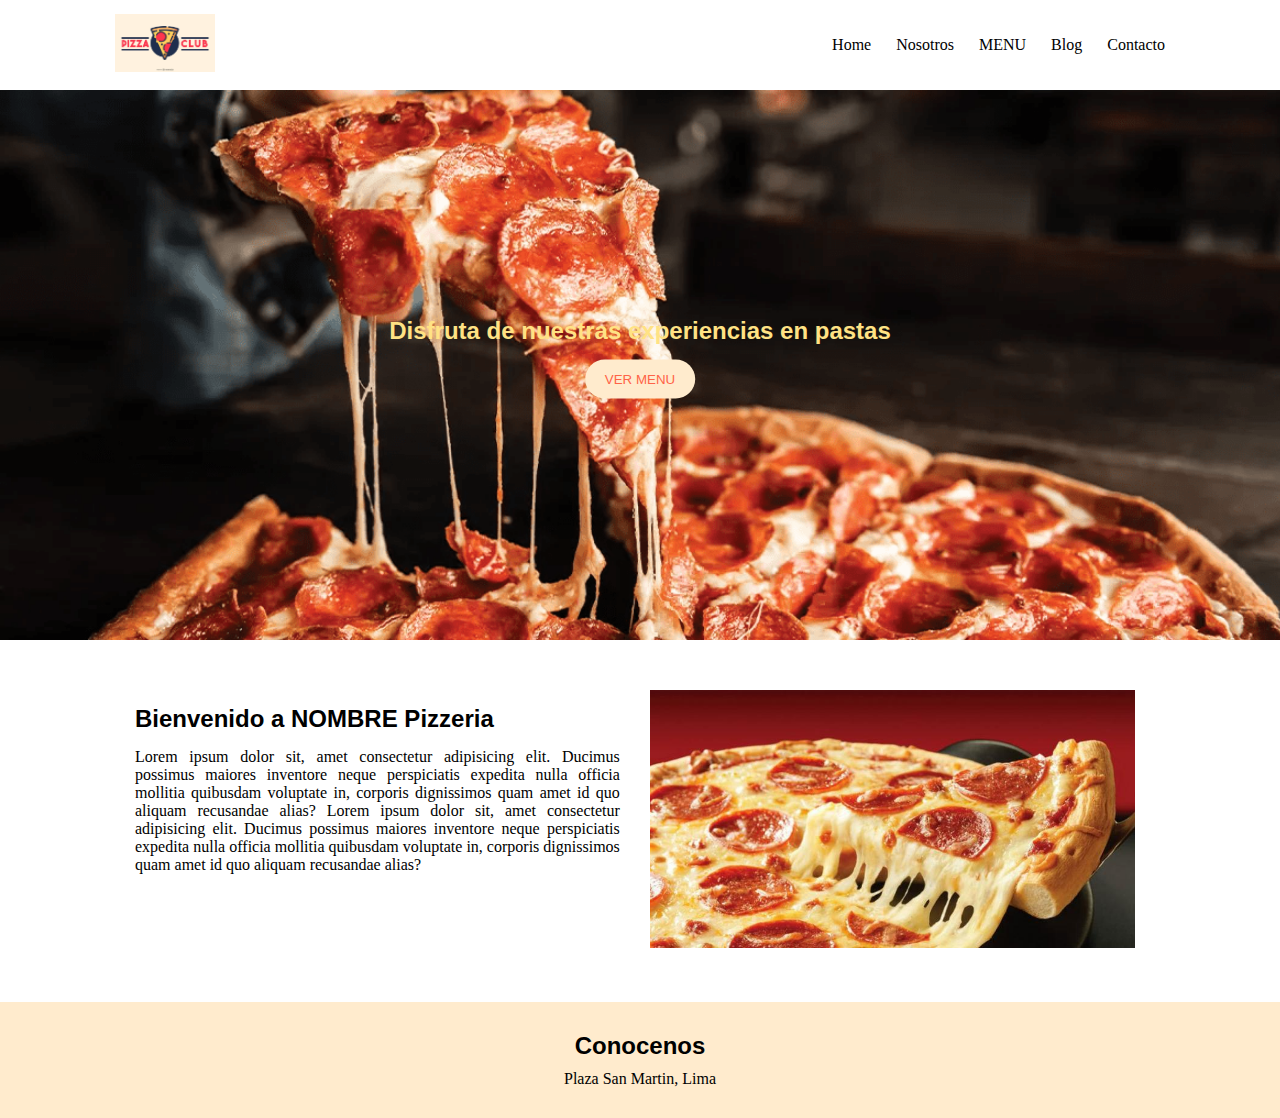
<file: index.html>
<!DOCTYPE html>
<html lang="en">
<head>
    <meta charset="UTF-8">
    <meta http-equiv="X-UA-Compatible" content="IE=edge">
    <meta name="viewport" content="width=device-width, initial-scale=1.0">
    <link rel="stylesheet" href="styles/style.css">
    <title>Pizzeria</title>
</head>
<body>
    <header>
        <nav class="header_nav flex-row container">
            <picture class="header_img">
                <a href="index.html">
                    <img src="public/img/pizza-logo.jpg" alt="">
                </a>
            </picture> 
            <ul class="header_ul flex-row">
                <li class=""><a href="index.html">Home</a></li>
                <li class=""><a href="views/nosotros.html">Nosotros</a></li>
                <li class=""><a href="views/menu.html">MENU</a></li>
                <li class=""><a href="views/blog.html">Blog</a></li>
                <li class=""><a href="views/contacto.html">Contacto</a></li>
            </ul>
        </nav>
    </header>
    <section class="section1">
        <div class="section1_contenedor">
            <h2>Disfruta de nuestras experiencias en pastas</h2>
            <a href="views/menu.html"><button>VER MENU</button></a>
        </div>
    </section>
    <section class="section2">
        <div class="flex-row section2_cont container">
            <div class="">
                <h2 class="section2_text">Bienvenido a NOMBRE Pizzeria</h2>
                <p class="section2_text">Lorem ipsum dolor sit, amet consectetur 
                adipisicing elit. Ducimus possimus maiores 
                inventore neque perspiciatis expedita nulla 
                officia mollitia quibusdam voluptate in, corporis 
                dignissimos quam amet id quo aliquam recusandae alias?
                Lorem ipsum dolor sit, amet consectetur 
                adipisicing elit. Ducimus possimus maiores 
                inventore neque perspiciatis expedita nulla 
                officia mollitia quibusdam voluptate in, corporis 
                dignissimos quam amet id quo aliquam recusandae alias?</p>
            </div>
            <div class="">
                <img src="public/img/pqs-ideas-negocios-pizza.jpg" alt="Pizza Home">
            </div>
        </div>
    </section>
    <footer>
        <div class="container">
            <h2 class="footer_contenido">Conocenos</h2>
            <p class="footer_contenido">Plaza San Martin, Lima</p>
        </div>
    </footer>
</body>
</html>
</file>
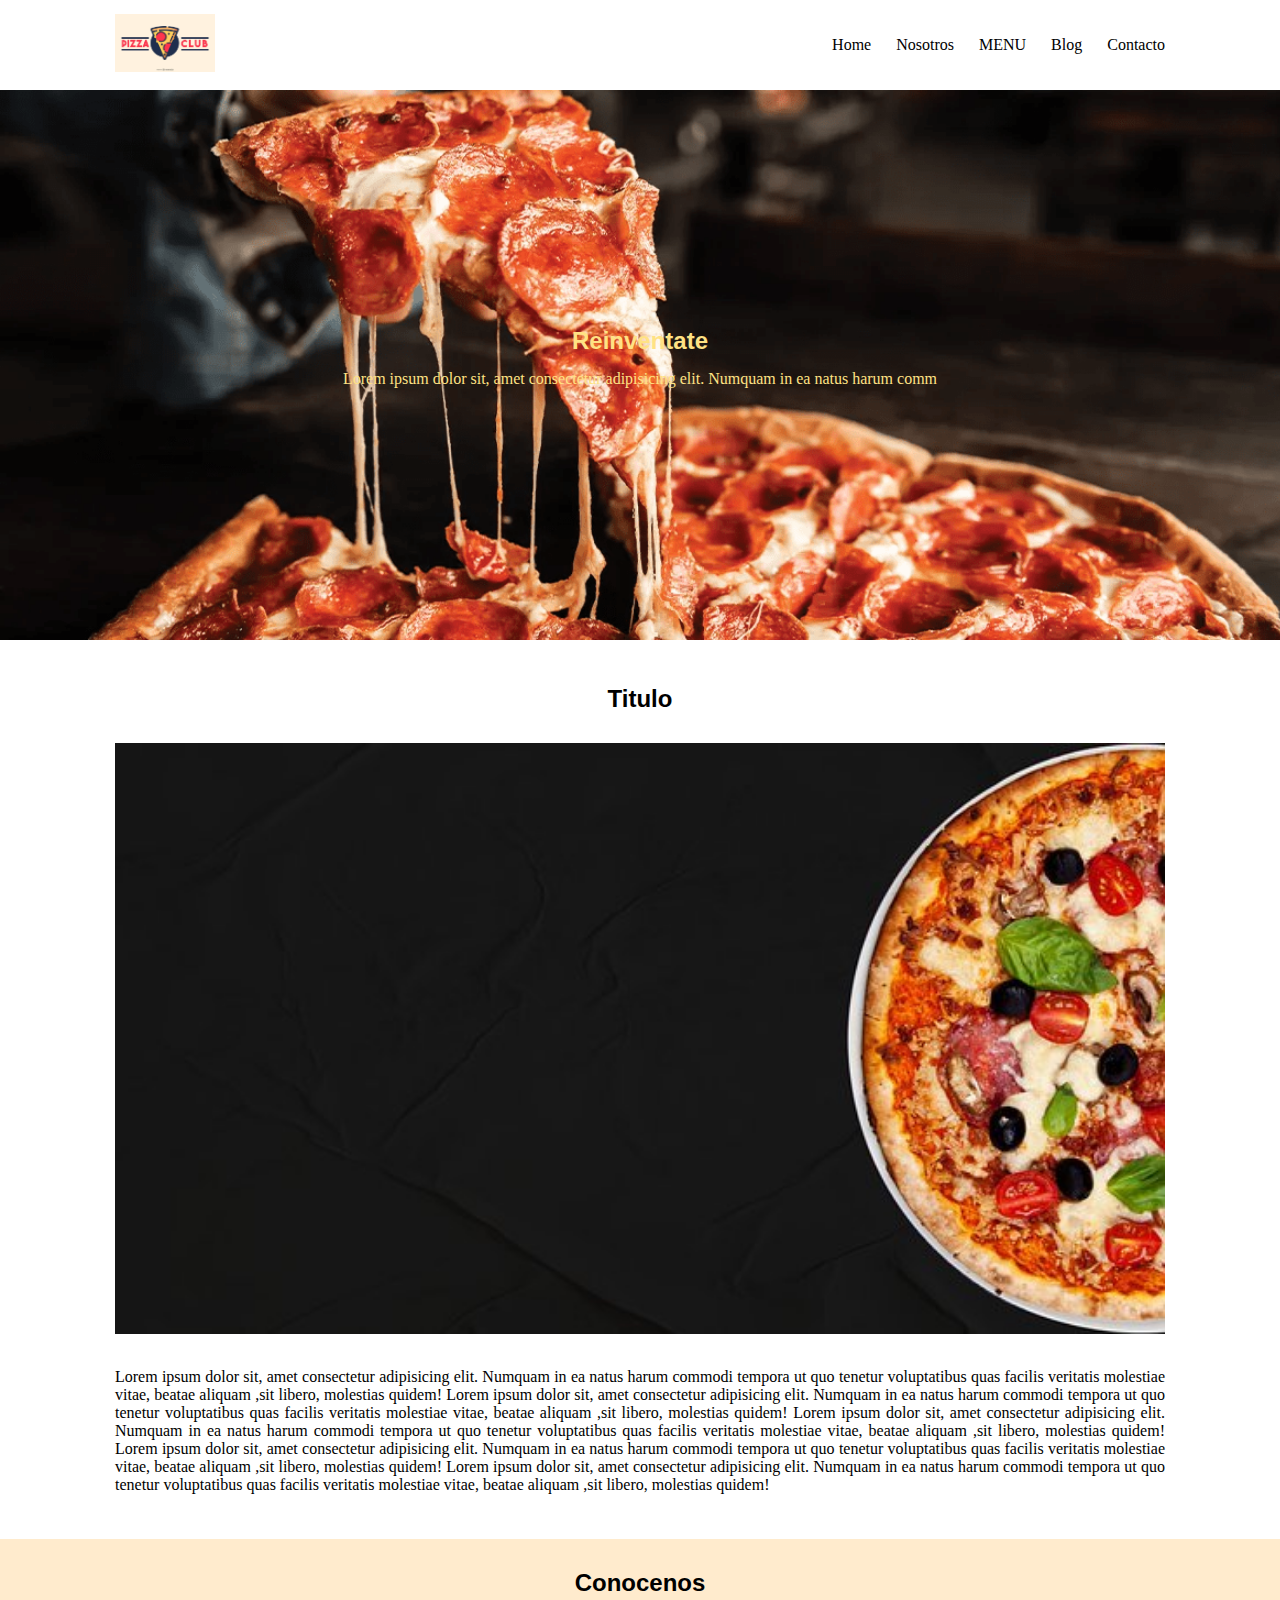
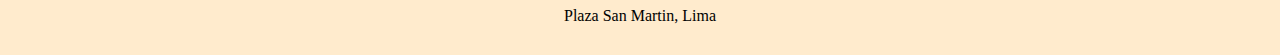
<file: views/blog.html>
<!DOCTYPE html>
<html lang="en">
<head>
    <meta charset="UTF-8">
    <meta http-equiv="X-UA-Compatible" content="IE=edge">
    <meta name="viewport" content="width=device-width, initial-scale=1.0">
    <link rel="stylesheet" href="../styles/style.css">
    <title>Pizeria Blog</title>
</head>
<body>
    <header>
        <nav class="header_nav flex-row container">
            <picture class="header_img">
                <a href="../index.html">
                    <img src="../public/img/pizza-logo.jpg" alt="">
                </a>
            </picture> 
            <ul class="header_ul flex-row">
                <li class=""><a href="../index.html">Home</a></li>
                <li class=""><a href="nosotros.html">Nosotros</a></li>
                <li class=""><a href="menu.html">MENU</a></li>
                <li class=""><a href="blog.html">Blog</a></li>
                <li class=""><a href="contacto.html">Contacto</a></li>
            </ul>
        </nav>
    </header>
    <section class="section8">
        <div class="section8_contenedor">
            <h2>Reinventate</h2>
            <p>Lorem ipsum dolor sit, amet consectetur adipisicing elit. 
            Numquam in ea natus harum comm</p>
        </div>
    </section>
    <section class="section9">
        <div class="container">
            <h2 class="section9_text">Titulo</h2>
            <img class="section9_text" src="../public/img/pizza-4.jpg" alt="Nosotros pizzeria">
            <p class="section9_text">Lorem ipsum dolor sit, amet consectetur adipisicing elit. 
                Numquam in ea natus harum commodi tempora ut quo tenetur
                voluptatibus
                quas facilis veritatis molestiae vitae, beatae aliquam
                ,sit libero, molestias quidem!
                Lorem ipsum dolor sit, amet consectetur adipisicing elit. 
                Numquam in ea natus harum commodi tempora ut quo tenetur
                voluptatibus
                quas facilis veritatis molestiae vitae, beatae aliquam
                ,sit libero, molestias quidem!
                Lorem ipsum dolor sit, amet consectetur adipisicing elit. 
                Numquam in ea natus harum commodi tempora ut quo tenetur
                voluptatibus
                quas facilis veritatis molestiae vitae, beatae aliquam
                ,sit libero, molestias quidem!
                Lorem ipsum dolor sit, amet consectetur adipisicing elit. 
                Numquam in ea natus harum commodi tempora ut quo tenetur
                voluptatibus
                quas facilis veritatis molestiae vitae, beatae aliquam
                ,sit libero, molestias quidem!
                Lorem ipsum dolor sit, amet consectetur adipisicing elit. 
                Numquam in ea natus harum commodi tempora ut quo tenetur
                voluptatibus
                quas facilis veritatis molestiae vitae, beatae aliquam
                ,sit libero, molestias quidem!</p>
        </div>
    </section>
    <footer>
        <div class="container">
            <h2 class="footer_contenido">Conocenos</h2>
            <p class="footer_contenido">Plaza San Martin, Lima</p>
        </div>
    </footer>
</body>
</html>
</file>
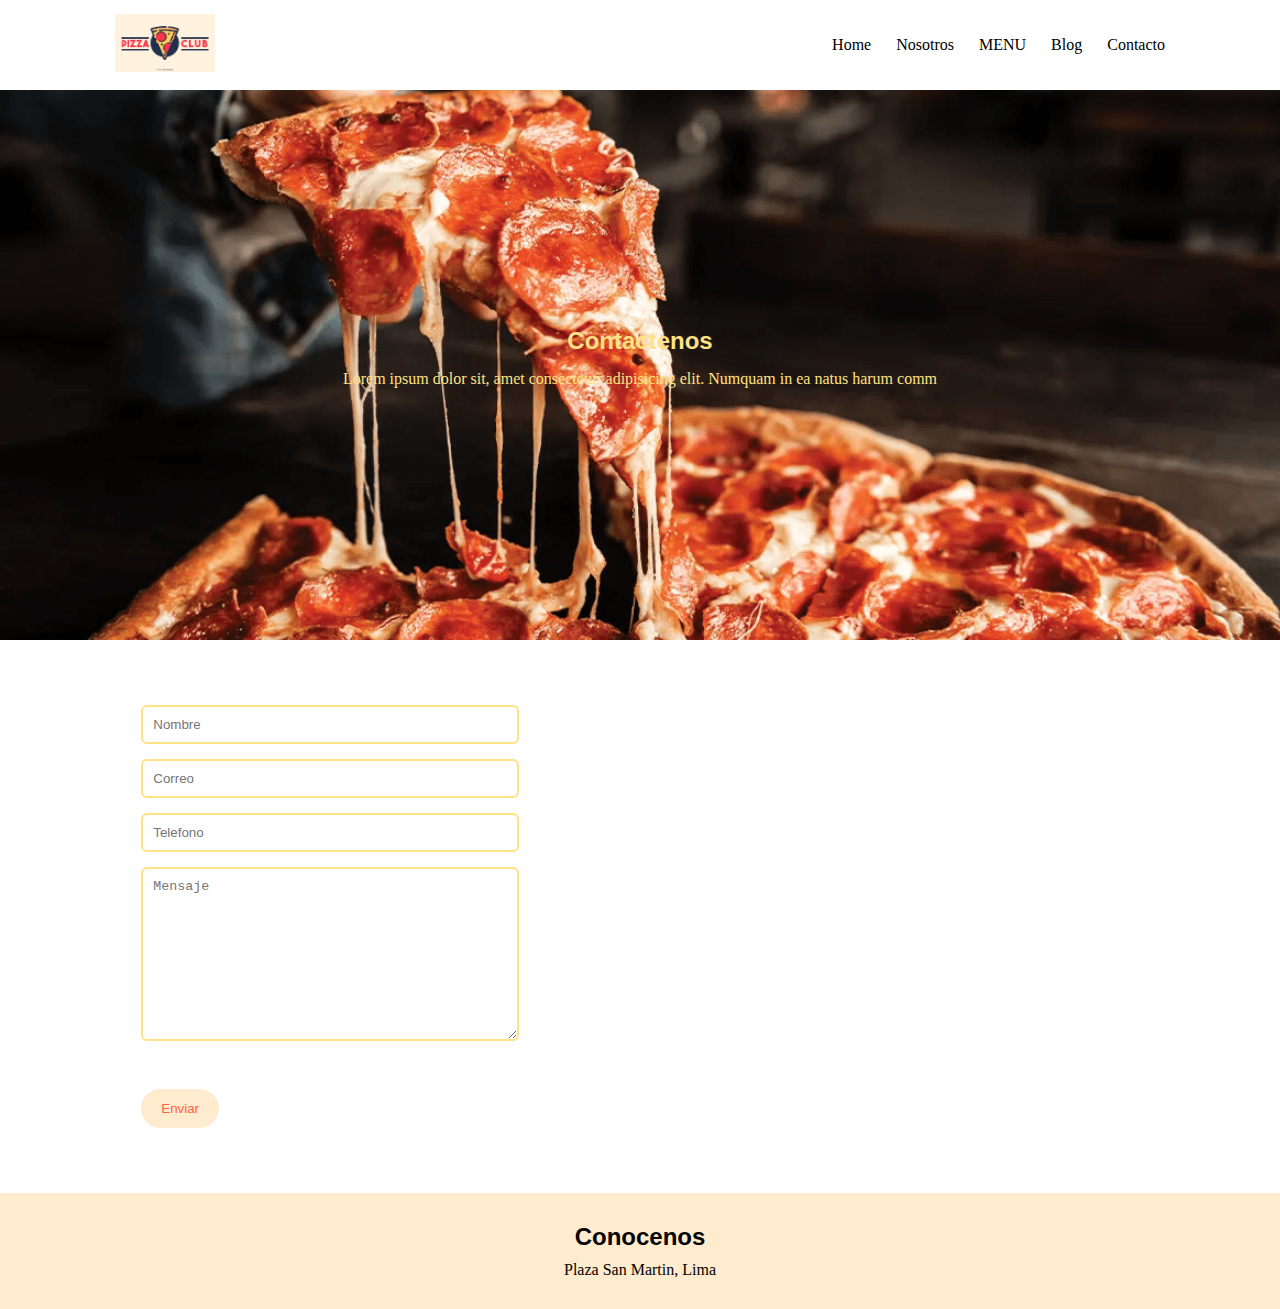
<file: views/contacto.html>
<!DOCTYPE html>
<html lang="en">
<head>
    <meta charset="UTF-8">
    <meta http-equiv="X-UA-Compatible" content="IE=edge">
    <meta name="viewport" content="width=device-width, initial-scale=1.0">
    <link rel="stylesheet" href="../styles/style.css">
    <title>Pizeria Contacto</title>
</head>
<body>
    <header>
        <nav class="header_nav flex-row container">
            <picture class="header_img">
                <a href="../index.html">
                    <img src="../public/img/pizza-logo.jpg" alt="">
                </a>
            </picture> 
            <ul class="header_ul flex-row">
                <li class=""><a href="../index.html">Home</a></li>
                <li class=""><a href="nosotros.html">Nosotros</a></li>
                <li class=""><a href="menu.html">MENU</a></li>
                <li class=""><a href="blog.html">Blog</a></li>
                <li class=""><a href="contacto.html">Contacto</a></li>
            </ul>
        </nav>
    </header>
    <section class="section10">
        <div class="section10_contenedor">
            <h2>Contactenos</h2>
            <p>Lorem ipsum dolor sit, amet consectetur adipisicing elit. 
            Numquam in ea natus harum comm</p>
        </div>
    </section>
    <section class="section11">
        <div class="container flex-row section11_sub">
            <form action="" method="post" class="section11_subcontenedor">
                <input type="text" name="name" id="" placeholder="Nombre">
                <input type="email" name="email" id="" placeholder="Correo">
                <input type="number" name="number" id="" placeholder="Telefono">
                <textarea name="mensaje" id="" cols="30" rows="10" placeholder="Mensaje"></textarea>
                <br>
                <button type="submit">Enviar</button>
            </form>
            <iframe class="section11_subcontenedor" src="https://www.google.com/maps/embed?pb=!1m18!1m12!1m3!1d3281.0762349455613!2d-77.03630659925025!3d-12.051831451275204!2m3!1f0!2f0!3f0!3m2!1i1024!2i768!4f13.1!3m3!1m2!1s0x9105c9d7b6a104f1%3A0xf90de36df50e9438!2sPlaza%20San%20Martin!5e0!3m2!1ses!2spe!4v1645847444370!5m2!1ses!2spe" width="600" height="450" style="border:0;" allowfullscreen="" loading="lazy"></iframe>
        </div>
    </section>
    <footer>
        <div class="container">
            <h2 class="footer_contenido">Conocenos</h2>
            <p class="footer_contenido">Plaza San Martin, Lima</p>
        </div>
    </footer>
</body>
</html>
</file>
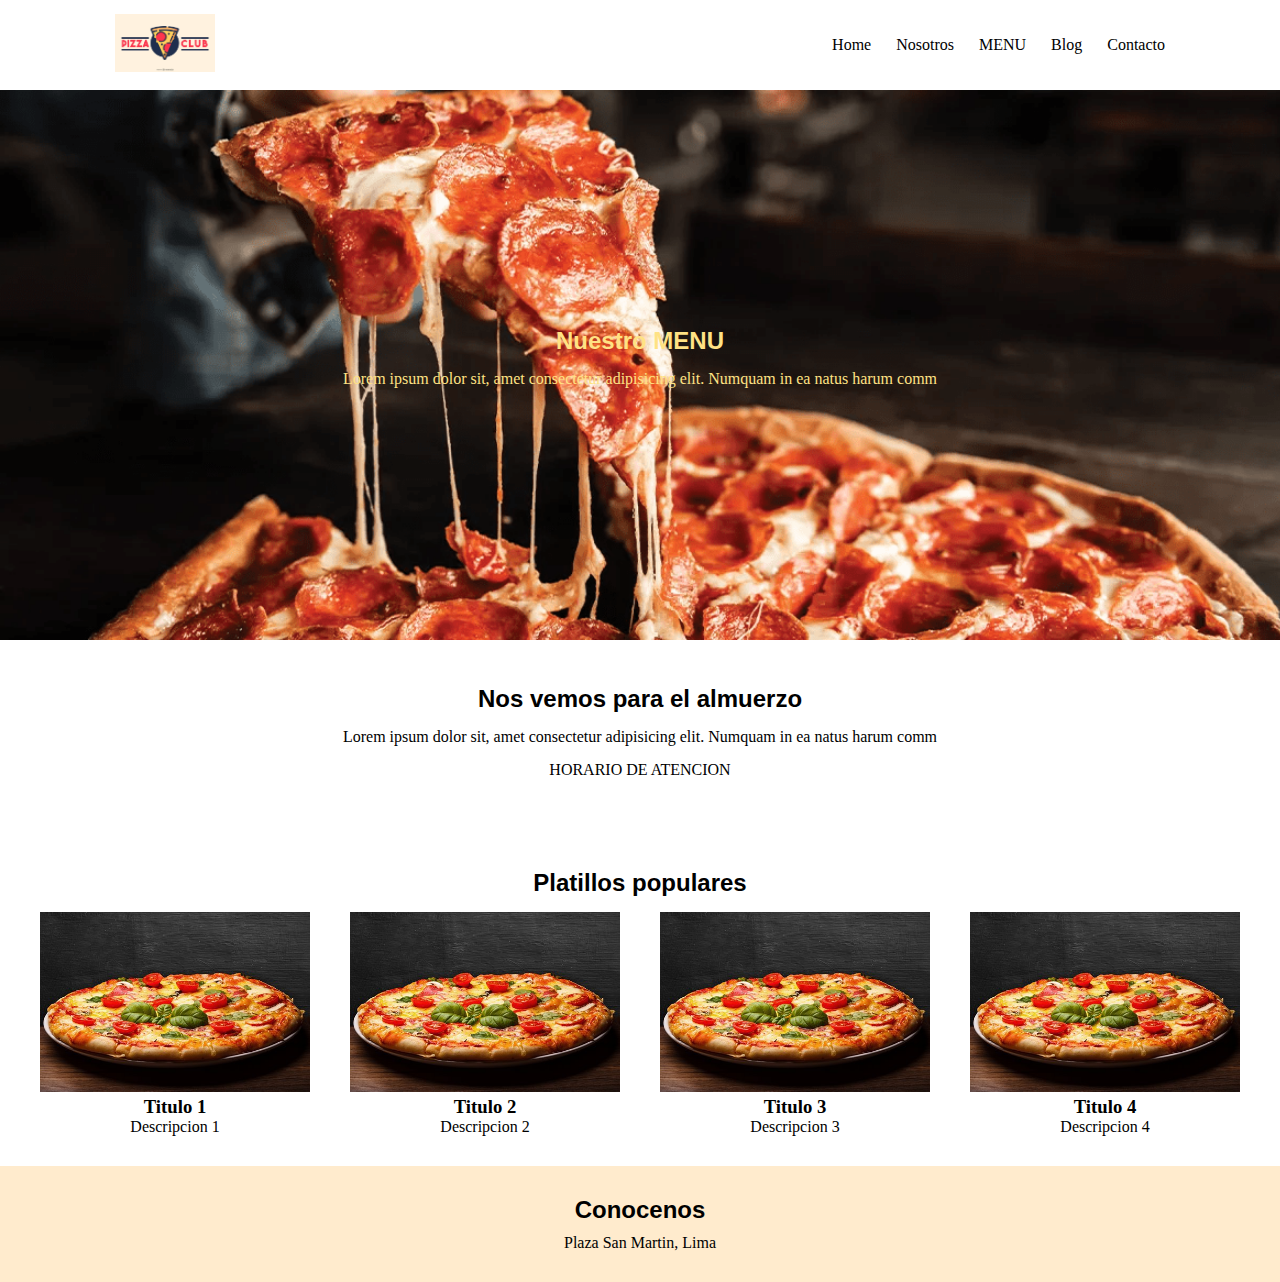
<file: views/menu.html>
<!DOCTYPE html>
<html lang="en">
<head>
    <meta charset="UTF-8">
    <meta http-equiv="X-UA-Compatible" content="IE=edge">
    <meta name="viewport" content="width=device-width, initial-scale=1.0">
    <link rel="stylesheet" href="../styles/style.css">
    <title>Pizeria MENU</title>
</head>
<body>
    <header>
        <nav class="header_nav flex-row container">
            <picture class="header_img">
                <a href="../index.html">
                    <img src="../public/img/pizza-logo.jpg" alt="">
                </a>
            </picture> 
            <ul class="header_ul flex-row">
                <li class=""><a href="../index.html">Home</a></li>
                <li class=""><a href="nosotros.html">Nosotros</a></li>
                <li class=""><a href="menu.html">MENU</a></li>
                <li class=""><a href="blog.html">Blog</a></li>
                <li class=""><a href="contacto.html">Contacto</a></li>
            </ul>
        </nav>
    </header>
    <section class="section5">
        <div class="section5_contenedor">
            <h2>Nuestro MENU</h2>
            <p>Lorem ipsum dolor sit, amet consectetur adipisicing elit. 
            Numquam in ea natus harum comm</p>
        </div>
    </section>
    <section class="section6">
        <h2 class="section6_text">Nos vemos para el almuerzo</h2>
        <p class="section6_text">Lorem ipsum dolor sit, amet consectetur adipisicing elit. 
        Numquam in ea natus harum comm</p>
        <p class="section6_text">HORARIO DE ATENCION</p>
    </section>
    <section class="section7">
        <h2 class="section7_text">Platillos populares</h2>
        <div class="flex-row section7_menu ">
            <div class="section7_submenu">
                <img src="../public/img/pizza-3.jpg" alt="">
                <h3>Titulo 1</h3>
                <p>Descripcion 1</p>
            </div>
            <div class="section7_submenu">
                <img src="../public/img/pizza-3.jpg" alt="">
                <h3>Titulo 2</h3>
                <p>Descripcion 2</p>
            </div>
            <div class="section7_submenu">
                <img src="../public/img/pizza-3.jpg" alt="">
                <h3>Titulo 3</h3>
                <p>Descripcion 3</p>
            </div>
            <div class="section7_submenu">
                <img src="../public/img/pizza-3.jpg" alt="">
                <h3>Titulo 4</h3>
                <p>Descripcion 4</p>
            </div>
        </div>
    </section>
    <footer>
        <div class="container">
            <h2 class="footer_contenido">Conocenos</h2>
            <p class="footer_contenido">Plaza San Martin, Lima</p>
        </div>
    </footer>
</body>
</html>
</file>
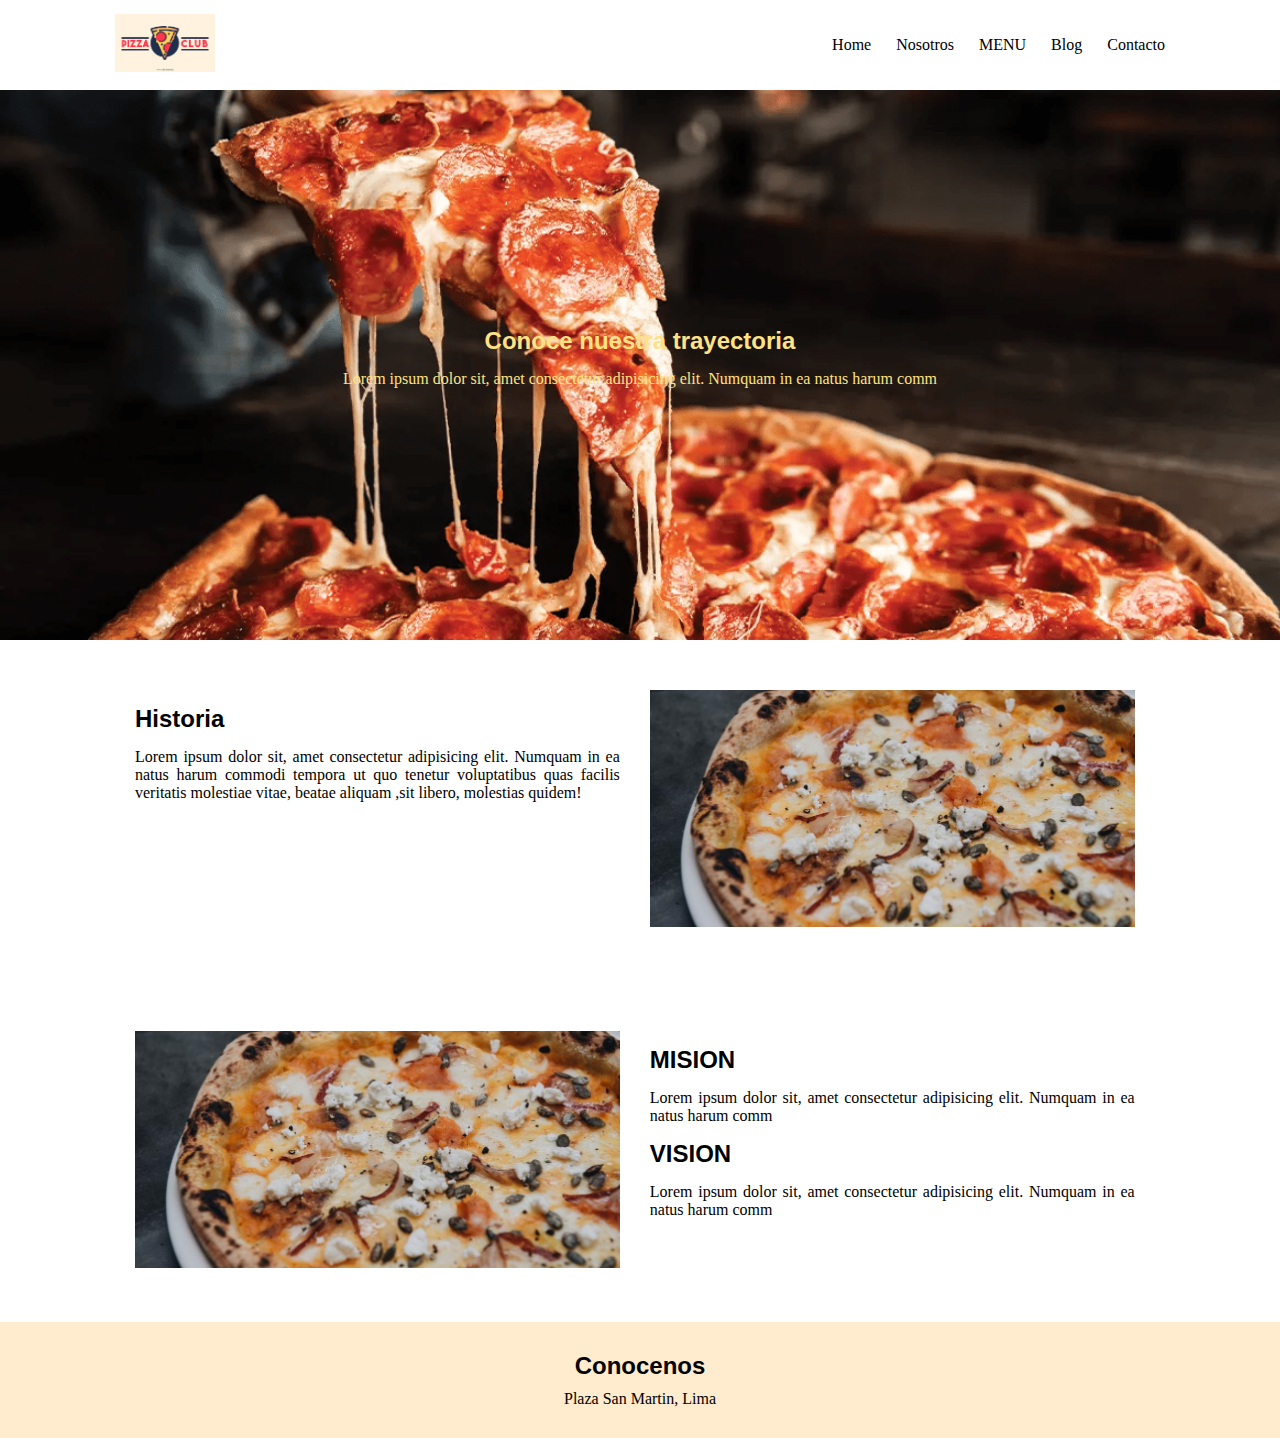
<file: views/nosotros.html>
<!DOCTYPE html>
<html lang="en">
<head>
    <meta charset="UTF-8">
    <meta http-equiv="X-UA-Compatible" content="IE=edge">
    <meta name="viewport" content="width=device-width, initial-scale=1.0">
    <link rel="stylesheet" href="../styles/style.css">
    <title>Pizeria Nosotros</title>
</head>
<body>
    <header>
        <nav class="header_nav flex-row container">
            <picture class="header_img">
                <a href="../index.html">
                    <img src="../public/img/pizza-logo.jpg" alt="">
                </a>
            </picture> 
            <ul class="header_ul flex-row">
                <li class=""><a href="../index.html">Home</a></li>
                <li class=""><a href="nosotros.html">Nosotros</a></li>
                <li class=""><a href="menu.html">MENU</a></li>
                <li class=""><a href="blog.html">Blog</a></li>
                <li class=""><a href="contacto.html">Contacto</a></li>
            </ul>
        </nav>
    </header>
    <section class="section3">
        <div class="section3_contenedor">
            <h2>Conoce nuestra trayectoria</h2>
            <p>Lorem ipsum dolor sit, amet consectetur adipisicing elit. 
            Numquam in ea natus harum comm</p>
        </div>
    </section>
    <section class="section4_1">
        <div class="flex-row container section4_1_cont">
            <div class="section4_1_subcontenedor">
                <h2 class="section4_1_text">Historia</h2>
                <p class="section4_1_text">Lorem ipsum dolor sit, amet consectetur adipisicing elit. 
                    Numquam in ea natus harum commodi tempora ut quo tenetur
                    voluptatibus
                    quas facilis veritatis molestiae vitae, beatae aliquam
                    ,sit libero, molestias quidem!</p>
            </div>
            <div class="section4_1_subcontenedor">
                <img src="../public/img/img-pizzeria-2.jpeg" alt="Nosotros pizzeria">
            </div>
        </div>
    </section>
    <section class="section4_2">
        <div class="flex-row container section4_2_cont">
            <div class="section4_2_subcontenedor">
                <img src="../public/img/img-pizzeria-2.jpeg" alt="Nosotros pizzeria">
            </div>
            <div class="section4_2_subcontenedor">
                <h2 class="section4_2_text">MISION</h2>
                <p  class="section4_2_text" >Lorem ipsum dolor sit, amet consectetur adipisicing elit. Numquam in ea natus harum comm</p>
                <h2 class="section4_2_text">VISION</h2>
                <p  class="section4_2_text" >Lorem ipsum dolor sit, amet consectetur adipisicing elit. Numquam in ea natus harum comm</p>
            </div>
        </div>
    </section>
    <footer>
        <div class="container">
            <h2 class="footer_contenido">Conocenos</h2>
            <p class="footer_contenido">Plaza San Martin, Lima</p>
        </div>
    </footer>
</body>
</html>
</file>
<file: styles/style.css>
*{
    margin: 0;
    padding: 0;
    box-sizing: border-box;
}
@import url('https://fonts.googleapis.com/css2?family=Comfortaa:wght@300&family=Montserrat&display=swap');
p,ul{
    font-family: 'Comfortaa', cursive;
}

h1,h2{
    font-family: 'Montserrat', sans-serif;
}

.flex-row{
    display: flex;
}
.flex-colum{
    display: flex;
    flex-direction: column;
}
.container{
    max-width: 1050px;
    margin: 0 auto;
}
body{
    display: grid;
    grid-template-rows: auto 1fr auto;
    min-height: 100vh;
}

a{
    text-decoration: none;
    color: black;
    display: inline-block;
}
ul{
    list-style: none;
}
img{
    width: 100%;
}
input, textarea{
    display: block;
    margin: 15px 0px;
    width: 80%;
    padding: 10px;
    border-radius: 6px;
    border: 2px solid #ffe284;
}


.header_nav{
    justify-content: space-between;
    align-items: center;
    height: 10vh;
    flex-wrap: wrap;
}
.header_img{
    width: 100px;
}
.header_ul{
    gap: 25px;
}
header a{
    transition: all .5s ease-in;
}
header a:hover{
    font-size: 19px;
    color: #ff6347;
    font-weight: bold;
}

.section1 , .section3 , .section5 , .section8 , .section10 {
    background-image: url("../public/img/pizza-6.png");
    min-height: 550px;
    height: 100%;
    background-size: cover;
    position: relative;
}
.section1_contenedor , .section3_contenedor, .section5_contenedor , .section8_contenedor , .section10_contenedor{
    position: absolute;
    top: 50%;
    left: 50%;
    transform: translateX(-50%) translateY(-50%);
    text-align: center;
    color: #ffe284;
}
.section3_contenedor p , .section5_contenedor p, .section8_contenedor p , .section10_contenedor p{
    margin: 15px 0px;
}
.section1 button , .section11 button{
    margin: 15px 0px;
    padding: 12px 20px;
    background: blanchedalmond;
    border-style: none;
    border-radius: 20px;
    color: tomato;
}
.section2 , .section4_1 , .section4_2, .section6, .section7, .section9{
    padding: 30px 0px;
    text-align: center;
}
.section2_cont , .section4_1_cont , .section4_2_cont{
    text-align: justify;
    gap: 30px;
    padding: 20px;
    /* flex-wrap: wrap; */
}
.section2_cont div , .section4_1_cont div , .section4_2_cont div{
    flex-basis: 48%;
}
.section2_text, .section4_1_text, .section4_2_text ,.section6_text ,.section7_text ,.section9_text{
    margin: 15px 0px;
}
.section7_menu{
    padding: 0 40px;
    gap: 40px;
}
.section7_submenu{
    text-align: center;
}
.section9 p{
    text-align: justify;
}
.section11{
    padding: 30px 0px;
}
.section11_sub{
    justify-content: space-around;
} 
.section11_subcontenedor{
    width: 45%;
    padding: 20px 0px;
}
/* .section11_subcontenedor:nth-child(1){
    width: 45%;
    padding: 20px 0px;
}  
.section11_subcontenedor:nth-child(2){
    width: 45%;
    padding: 20px 0px;
}  */
/* .section11_sub form{
    width: 40%;
}
.section11_sub iframe{
    width: 40%;
} */
/* .section11_subcontenedor{
    width: 45%;
} */

footer{
    background: blanchedalmond;
    text-align: center;
    padding: 20px 0;
}
.footer_contenido{
    margin:10px 0px; 
}

@media screen and (max-width:768px) {
    .header_nav{
        justify-content: center;
    }
    .header_ul{
        display: none;
    }
    .section1 , .section3{
        min-height: 310px;
    }
    .section2_cont , .section4_1_cont {
        flex-direction: column;
        padding: 0px 15px;
    }
    .section4_2_cont{
        flex-direction: column-reverse;
        padding: 0px 15px;
    }
    .section2_cont h2 , .section4_1_cont h2 , .section4_2_cont h2{
        text-align: center;
    }
    .section2_text, .section4_1_text, .section4_2_text ,.section6_text ,.section7_text ,.section9_text{
        margin: 10px 0px;
    }
}
</file>
